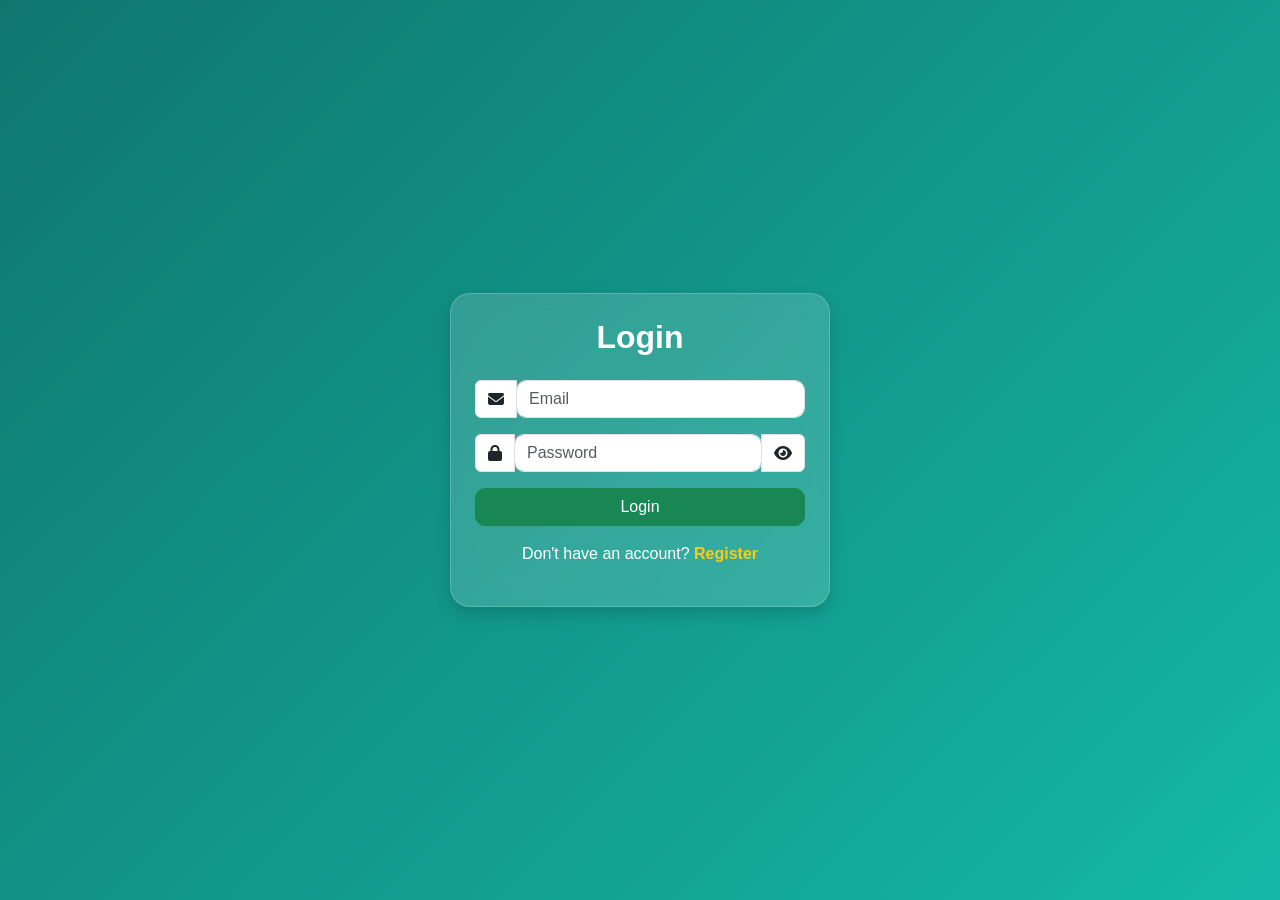
<file: index.html>
<!DOCTYPE html>
<html lang="en">

<head>
    <meta charset="UTF-8">
    <meta name="viewport" content="width=device-width, initial-scale=1.0">

    <title>Login Page</title>

    <!-- Bootstrap -->
    <link href="https://cdn.jsdelivr.net/npm/bootstrap@5.3.3/dist/css/bootstrap.min.css" rel="stylesheet">

    <!-- Font Awesome Icons -->
    <link rel="stylesheet"
        href="https://cdnjs.cloudflare.com/ajax/libs/font-awesome/6.5.1/css/all.min.css">

    <!-- CSS -->
    <link rel="stylesheet" href="style.css">
</head>

<body>

    <div class="container d-flex justify-content-center align-items-center vh-100">

        <div class="card p-4 shadow login-box">

            <h2 class="text-center mb-4">Login</h2>

            <form id="loginForm">

                <div class="input-group mb-3">

                    <span class="input-group-text">
                        <i class="fa-solid fa-envelope"></i>
                    </span>

                    <input type="email"
                        class="form-control"
                        placeholder="Email"
                        required>

                </div>

                <div class="input-group mb-3">

                    <span class="input-group-text">
                        <i class="fa-solid fa-lock"></i>
                    </span>

                    <input type="password"
                        class="form-control"
                        id="password"
                        placeholder="Password"
                        required>

                    <span class="input-group-text"
                        onclick="togglePassword()">

                        <i class="fa-solid fa-eye"></i>

                    </span>

                </div>

                <button class="btn btn-success w-100">
                    Login
                </button>

            </form>

            <p class="text-center mt-3">
                Don't have an account?
                <a href="register.html">Register</a>
            </p>

        </div>

    </div>

    <script src="script.js"></script>

</body>

</html>
</file>
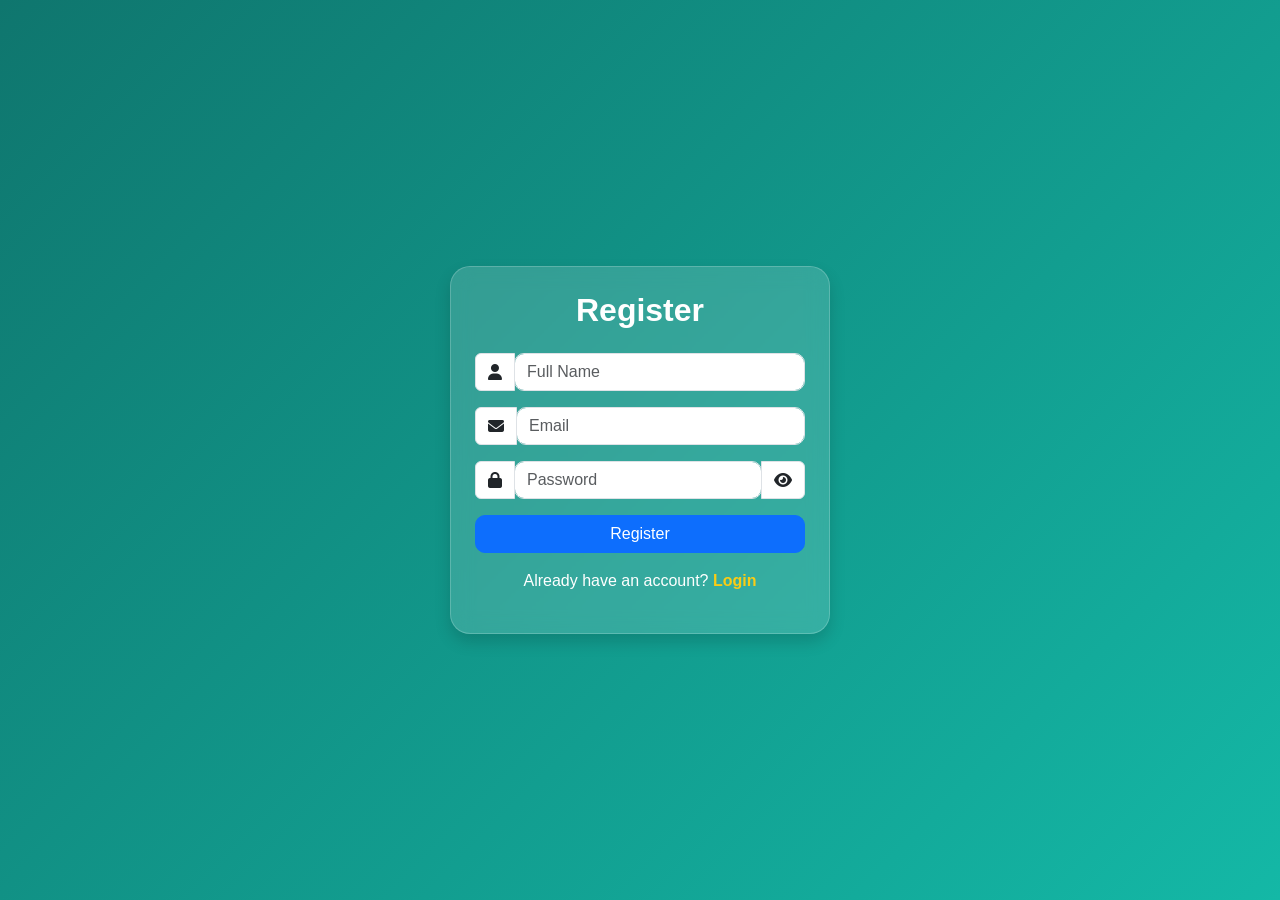
<file: register.html>
<!DOCTYPE html>
<html lang="en">

<head>
    <meta charset="UTF-8">
    <meta name="viewport" content="width=device-width, initial-scale=1.0">

    <title>Register Page</title>

    <!-- Bootstrap -->
    <link href="https://cdn.jsdelivr.net/npm/bootstrap@5.3.3/dist/css/bootstrap.min.css" rel="stylesheet">

    <!-- Font Awesome Icons -->
    <link rel="stylesheet"
        href="https://cdnjs.cloudflare.com/ajax/libs/font-awesome/6.5.1/css/all.min.css">

    <!-- CSS -->
    <link rel="stylesheet" href="style.css">
</head>

<body>

    <div class="container d-flex justify-content-center align-items-center vh-100">

        <div class="card p-4 shadow login-box">

            <h2 class="text-center mb-4">Register</h2>

            <form id="registerForm">

                <div class="input-group mb-3">

                    <span class="input-group-text">
                        <i class="fa-solid fa-user"></i>
                    </span>

                    <input type="text"
                        class="form-control"
                        placeholder="Full Name"
                        required>

                </div>

                <div class="input-group mb-3">

                    <span class="input-group-text">
                        <i class="fa-solid fa-envelope"></i>
                    </span>

                    <input type="email"
                        class="form-control"
                        placeholder="Email"
                        required>

                </div>

                <div class="input-group mb-3">

                    <span class="input-group-text">
                        <i class="fa-solid fa-lock"></i>
                    </span>

                    <input type="password"
                        class="form-control"
                        id="password"
                        placeholder="Password"
                        required>

                    <span class="input-group-text"
                        onclick="togglePassword()">

                        <i class="fa-solid fa-eye"></i>

                    </span>

                </div>

                <button class="btn btn-primary w-100">
                    Register
                </button>

            </form>

            <p class="text-center mt-3">
                Already have an account?
                <a href="index.html">Login</a>
            </p>

        </div>

    </div>

    <script src="script.js"></script>

</body>

</html>
</file>
<file: style.css>
body{
    background: linear-gradient(135deg, #0f766e, #14b8a6);
    height: 100vh;
    font-family: Arial, sans-serif;
}

.login-box{
    width: 380px;
    border-radius: 20px;
    backdrop-filter: blur(10px);
    background: rgba(255,255,255,0.15) !important;
    border: 1px solid rgba(255,255,255,0.2);
    color: white;
    animation: fadeIn 1s ease;
}

.login-box h2{
    font-weight: bold;
}

.form-control{
    border-radius: 10px !important;
}

.input-group-text{
    cursor: pointer;
    background: white;
}

button{
    border-radius: 10px !important;
    transition: 0.3s;
    font-weight: bold;
}

button:hover{
    transform: scale(1.05);
}

a{
    text-decoration: none;
    color: #facc15;
    font-weight: bold;
}

a:hover{
    color: white;
}

@keyframes fadeIn{

    from{
        opacity:0;
        transform: translateY(20px);
    }

    to{
        opacity:1;
        transform: translateY(0);
    }
}

.btn:hover{
    transform: scale(1.03);
    transition: 0.3s;
}

.login-box{
    width: 100%;
    max-width: 380px;
}

body{
    animation: fadeBody 1s ease;
}

@keyframes fadeBody{
    from{
        opacity:0;
    }
    to{
        opacity:1;
    }
}
</file>
